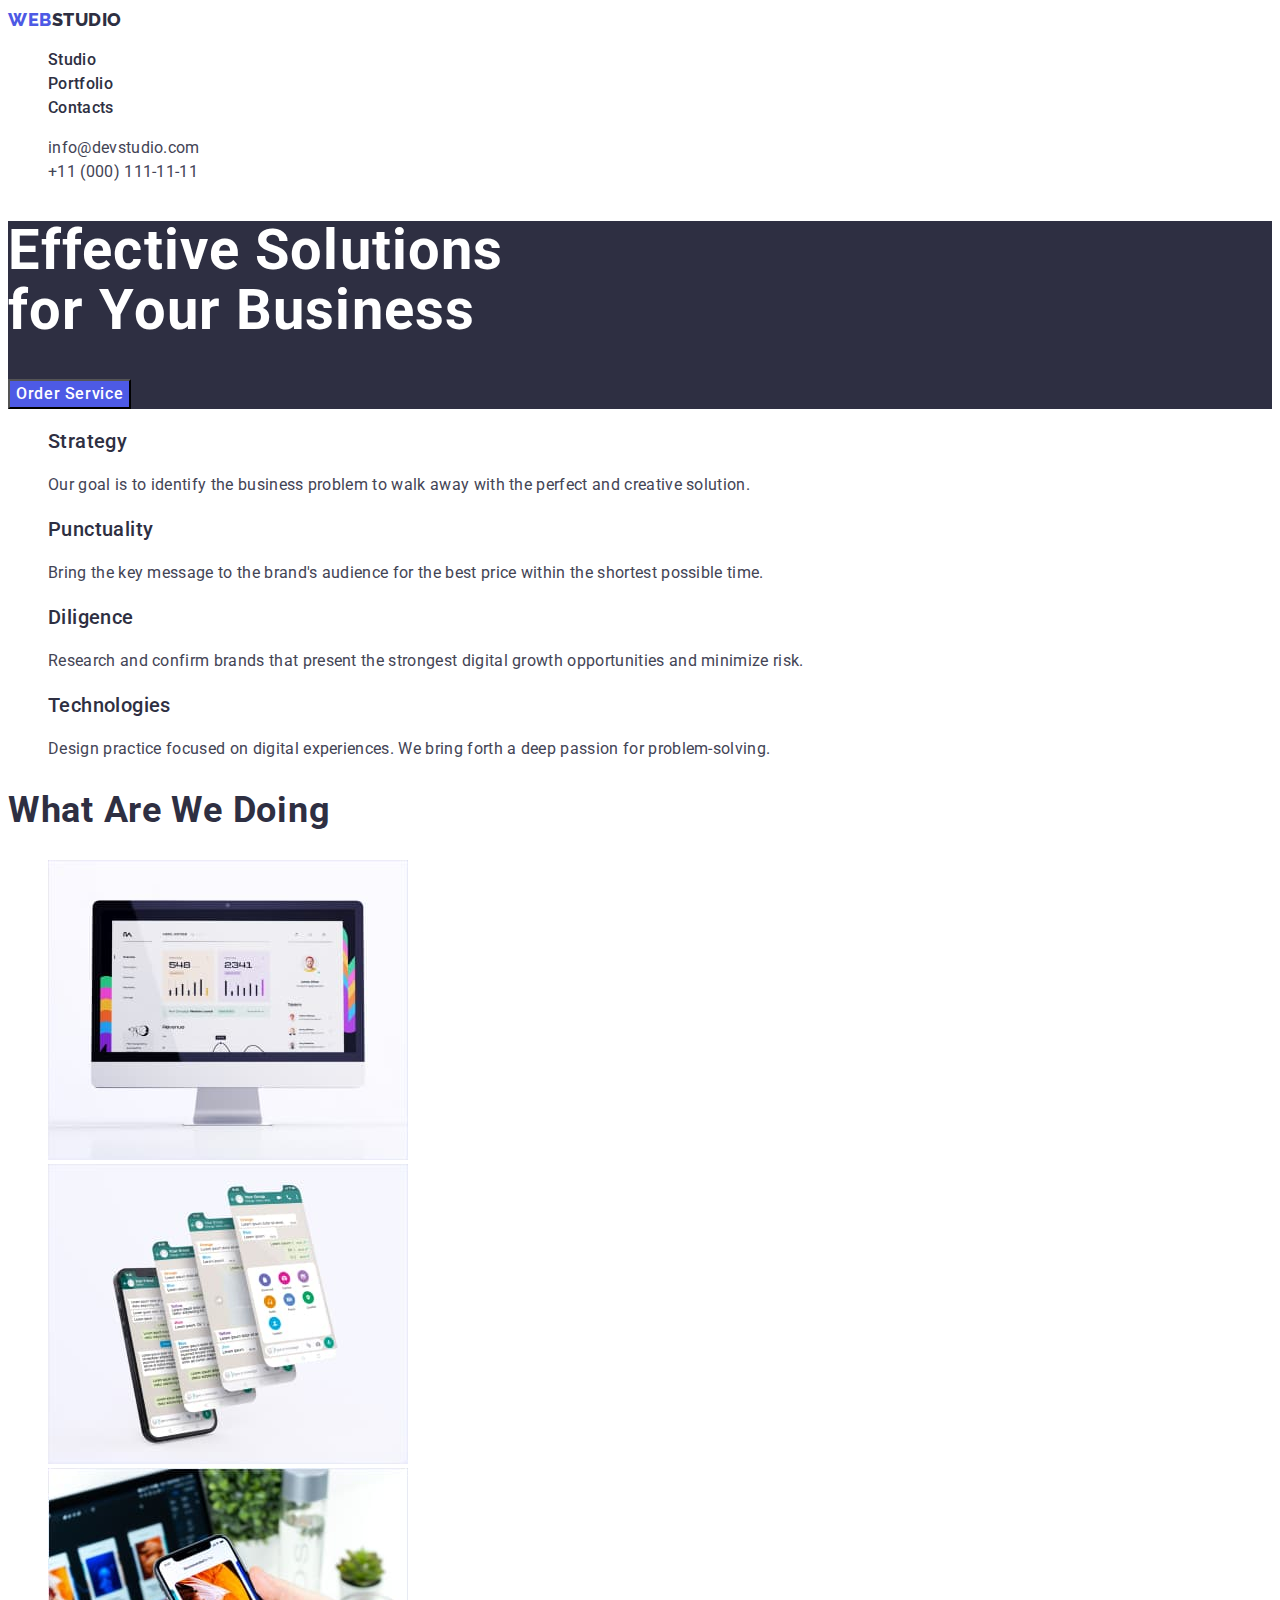
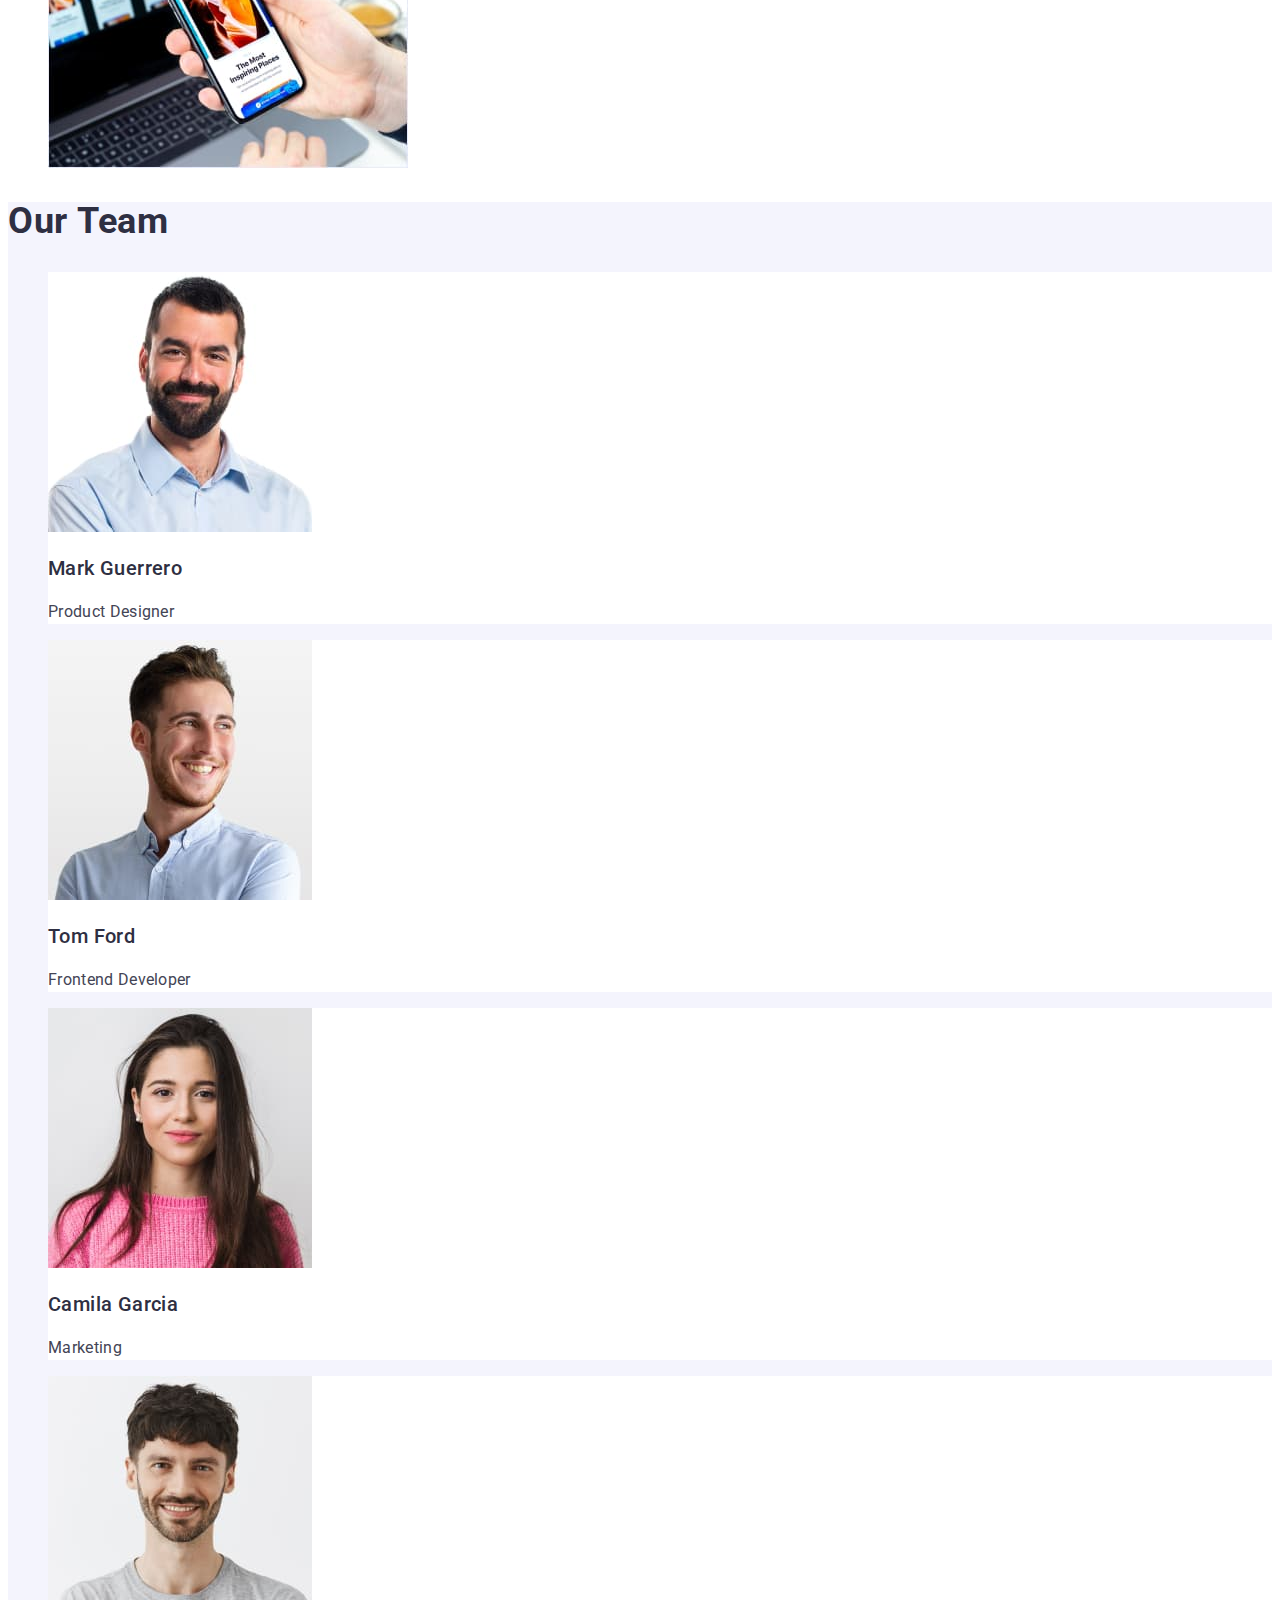
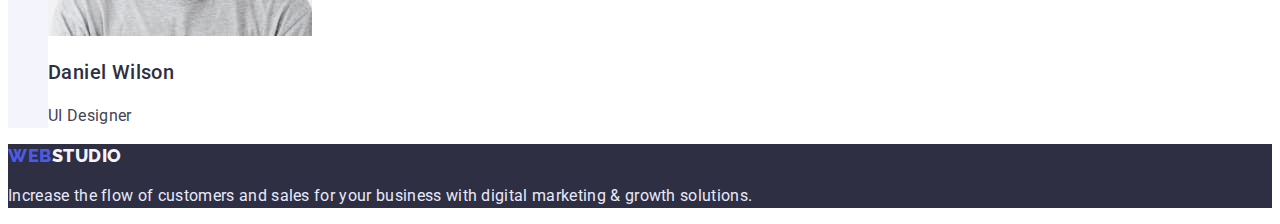
<file: index.html>
<!DOCTYPE html>
<html lang="en">
  <head>
    <meta charset="UTF-8" />
    <meta http-equiv="X-UA-Compatible" content="IE=edge" />
    <meta name="viewport" content="width=device-width, initial-scale=1.0" />
    <title>Document</title>
    <link rel="preconnect" href="https://fonts.googleapis.com" />
    <link rel="preconnect" href="https://fonts.gstatic.com" crossorigin />
    <link
      href="https://fonts.googleapis.com/css2?family=Raleway:wght@800&family=Roboto:wght@400;500;700;900&display=swap"
      rel="stylesheet"
    />
    <link rel="stylesheet" href="./css/styles.css" />
  </head>
  <body>
    <header class="header">
      <nav class="header-navigation">
        <a class="logo link" href="./index.html"
          >Web<span class="header-logo">Studio</span></a
        >
        <ul class="header-list list">
          <li class="header-item">
            <a href="./index.html" class="header-link link">Studio</a>
          </li>
          <li class="header-item">
            <a href="./portfolio.html" class="header-link link">Portfolio</a>
          </li>
          <li class="header-item">
            <a href="#" class="header-link link">Contacts</a>
          </li>
        </ul>
      </nav>

      <address class="header-adress">
        <ul class="header-adress-list list">
          <li class="header-adress-item">
            <a href="mailto:info@devstudio.com" class="header-contacts link"
              >info@devstudio.com</a
            >
          </li>
          <li class="header-adress-item">
            <a href="tel:+110001111111" class="header-contacts link"
              >+11 (000) 111-11-11</a
            >
          </li>
        </ul>
      </address>
    </header>
    <main>
      <section class="hero">
        <h1 class="hero-title">
          Effective Solutions <br />
          for Your Business
        </h1>
        <button type="button" class="hero-btn btn">Order Service</button>
      </section>

      <section class="feauters">
        <h2 class="visually-hidden">Our Feauters</h2>
        <ul class="feauters-list list">
          <li class="feauters-item">
            <h3 class="feauters-subtitle subtitle">Strategy</h3>
            <p class="feauters-desc desc">
              Our goal is to identify the business problem to walk away with the
              perfect and creative solution.
            </p>
          </li>
          <li>
            <h3 class="feauters-subtitle subtitle">Punctuality</h3>
            <p class="feauters-desc desc">
              Bring the key message to the brand's audience for the best price
              within the shortest possible time.
            </p>
          </li>
          <li>
            <h3 class="feauters-subtitle subtitle">Diligence</h3>
            <p class="feauters-desc desc">
              Research and confirm brands that present the strongest digital
              growth opportunities and minimize risk.
            </p>
          </li>
          <li>
            <h3 class="feauters-subtitle subtitle">Technologies</h3>
            <p class="feauters-desc desc">
              Design practice focused on digital experiences. We bring forth a
              deep passion for problem-solving.
            </p>
          </li>
        </ul>
      </section>

      <section class="benefits">
        <h2 class="benefits-title title">What are we doing</h2>
        <ul class="benefits-list list">
          <li class="benefits-item">
            <img src="./images/monitor.jpg" alt=" Monitor image" width="360" />
          </li>
          <li class="benefits-item">
            <img
              src="./images/smartphone.jpg"
              alt=" Smartphone image"
              width="360"
            />
          </li>
          <li class="benefits-item">
            <img
              src="./images/laptop-and-telephone.jpg"
              alt="Laptop and smartphone"
              width="360"
            />
          </li>
        </ul>
      </section>

      <section class="team">
        <h2 class="team-title title">Our Team</h2>
        <ul class="team-list list">
          <li class="team-item">
            <img src="./images/photo1.jpg" alt="Photo" width="264" />
            <h3 class="team-subtitle subtitle">Mark Guerrero</h3>
            <p class="team-desc desc">Product Designer</p>
          </li>
          <li class="team-item">
            <img src="./images/photo2.jpg" alt="Photo" width="264" />
            <h3 class="team-subtitle subtitle">Tom Ford</h3>
            <p class="team-desc desc">Frontend Developer</p>
          </li>
          <li class="team-item">
            <img src="./images/photo3.jpg" alt="Photo" width="264" />
            <h3 class="team-subtitle subtitle">Camila Garcia</h3>
            <p class="team-desc desc">Marketing</p>
          </li>
          <li class="team-item">
            <img src="./images/photo4.jpg" alt="Photo" width="264" />
            <h3 class="team-subtitle subtitle">Daniel Wilson</h3>
            <p class="team-desc desc">UI Designer</p>
          </li>
        </ul>
      </section>
    </main>

    <footer class="footer">
      <a href="./index.html" class="logo link"
        >Web<span class="footer-logo">Studio</span></a
      >
      <p class="footer-desc desc">
        Increase the flow of customers and sales for your business with digital
        marketing & growth solutions.
      </p>
    </footer>
  </body>
</html>
</file>
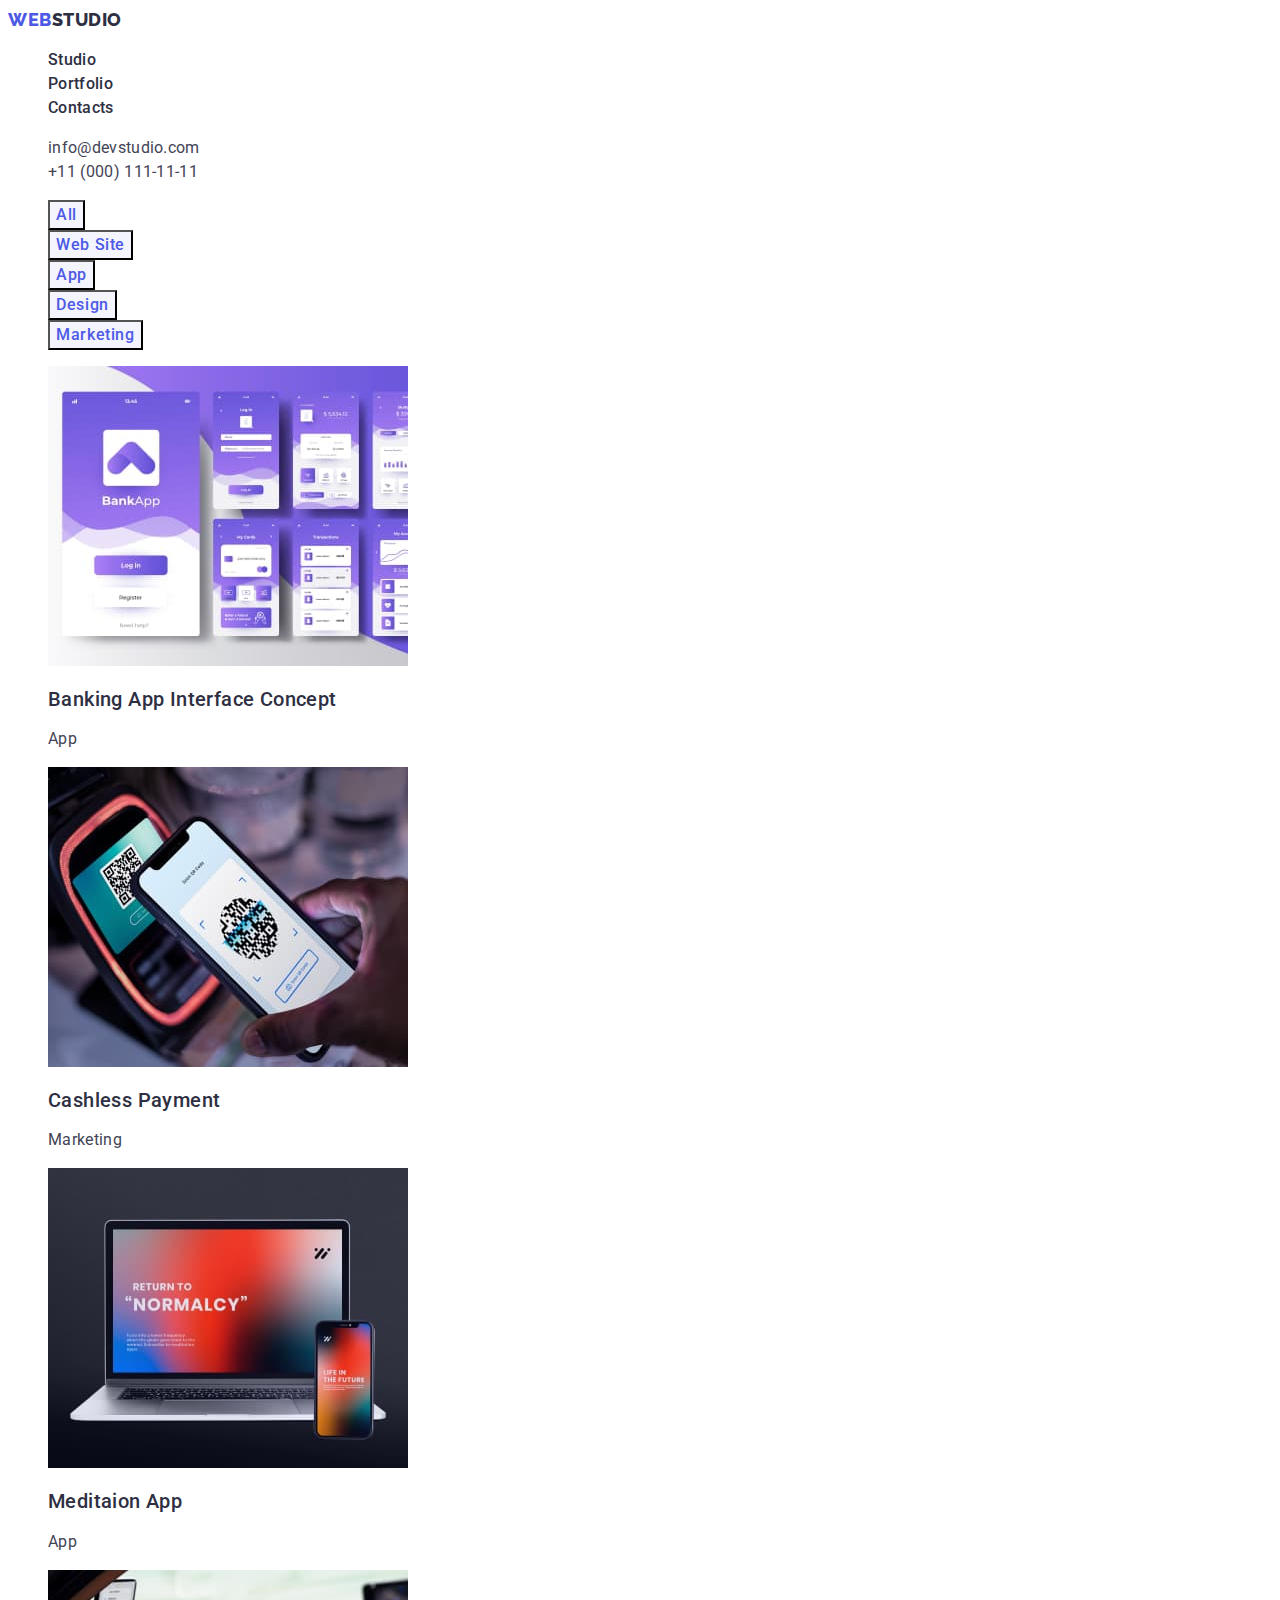
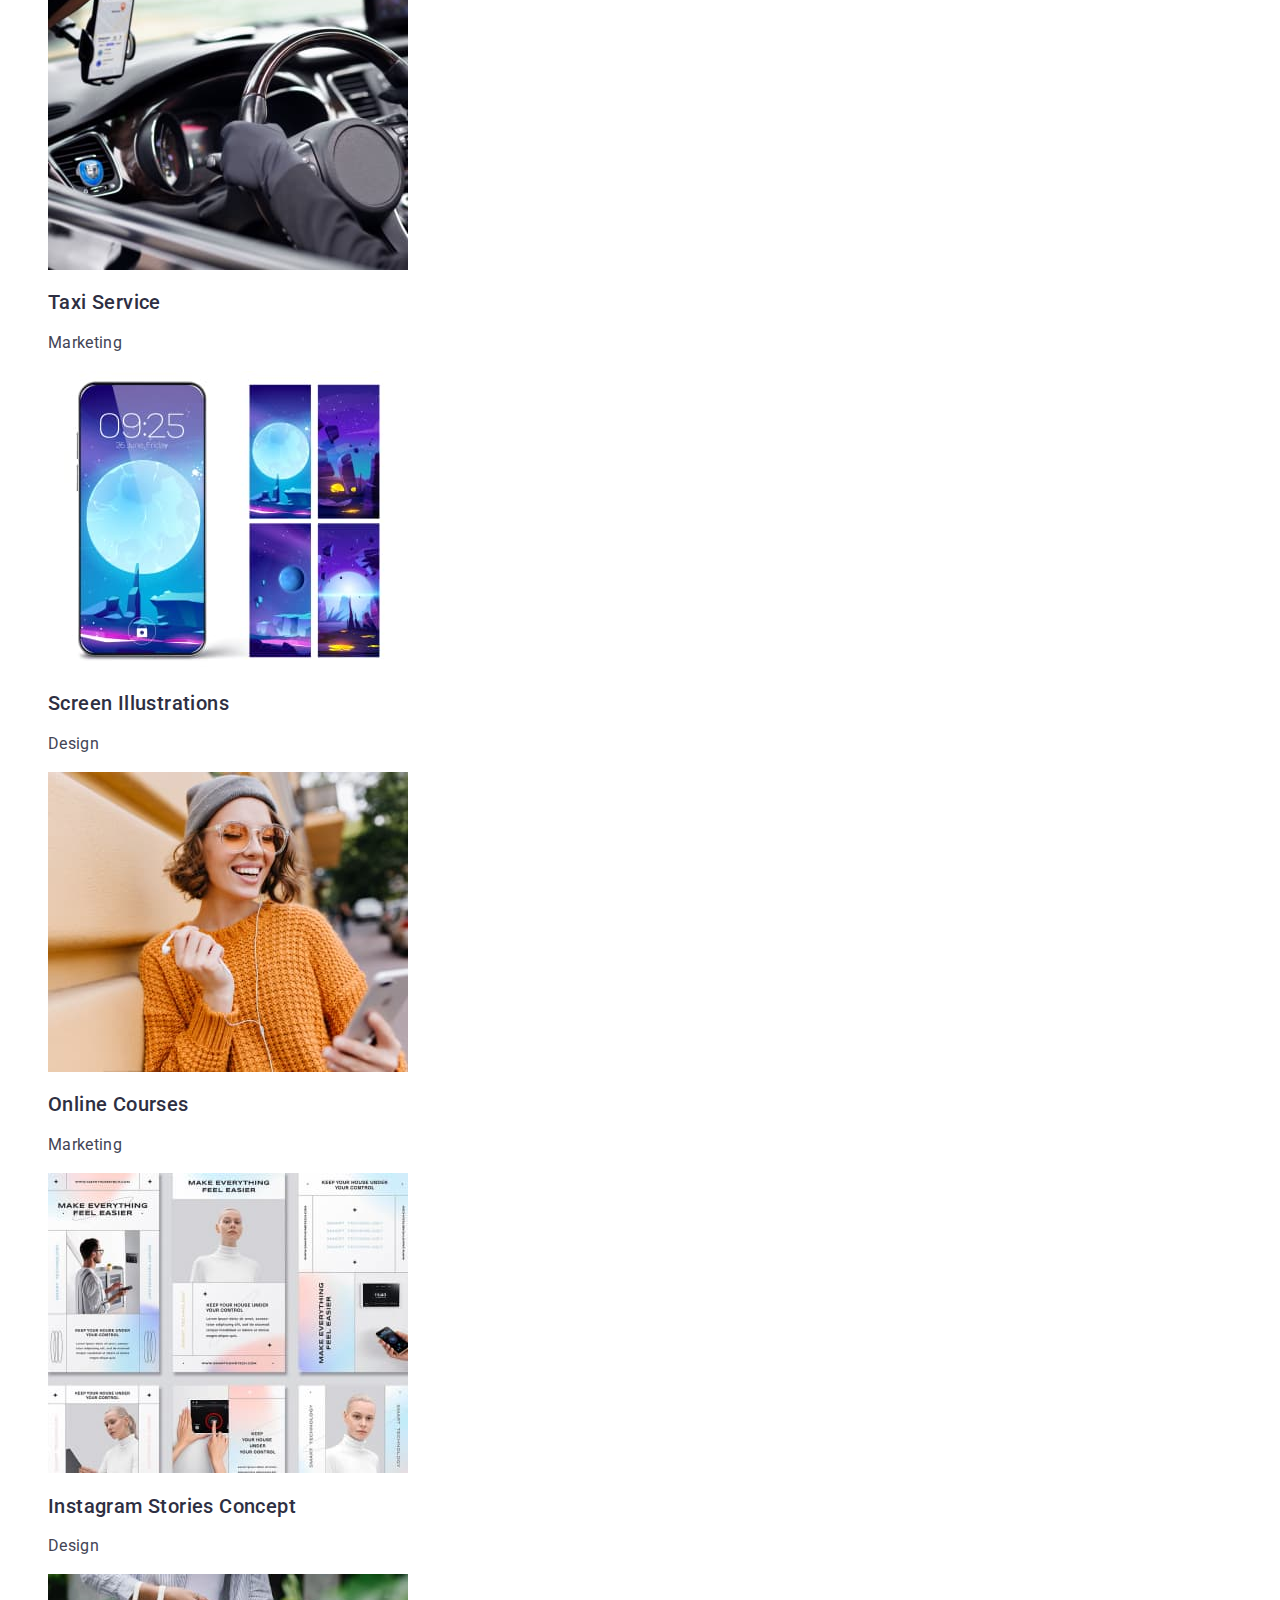
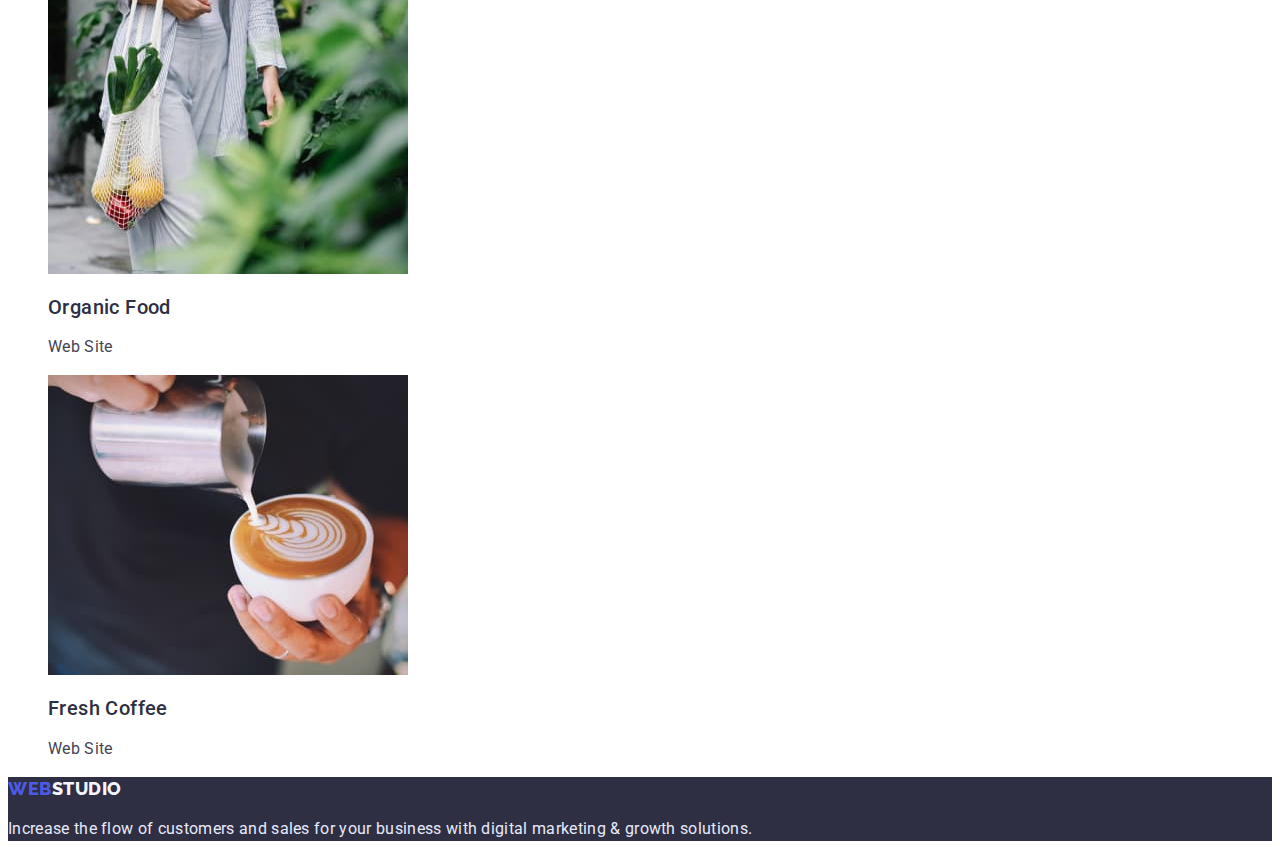
<file: portfolio.html>
<!DOCTYPE html>
<html lang="en">
  <head>
    <meta charset="UTF-8" />
    <meta http-equiv="X-UA-Compatible" content="IE=edge" />
    <meta name="viewport" content="width=device-width, initial-scale=1.0" />
    <title>Document</title>
    <link rel="preconnect" href="https://fonts.googleapis.com" />
    <link rel="preconnect" href="https://fonts.gstatic.com" crossorigin />
    <link
      href="https://fonts.googleapis.com/css2?family=Raleway:wght@800&family=Roboto:wght@400;500;700;900&display=swap"
      rel="stylesheet"
    />
    <link rel="stylesheet" href="./css/styles.css" />
  </head>
  <body>
    <header class="header">
      <nav class="header-navigation">
        <a class="logo link" href="./index.html"
          >Web<span class="header-logo">Studio</span></a
        >

        <ul class="header-list list">
          <li class="header-item">
            <a href="./index.html" class="header-link link">Studio</a>
          </li>
          <li class="header-item">
            <a href="./portfolio.html" class="header-link link">Portfolio</a>
          </li>
          <li class="header-item">
            <a href="#" class="header-link link">Contacts</a>
          </li>
        </ul>
      </nav>

      <address class="header-adress">
        <ul class="header-adress-list list">
          <li class="header-adress-item">
            <a href="mailto:info@devstudio.com" class="header-contacts link"
              >info@devstudio.com</a
            >
          </li>
          <li class="header-adress-item">
            <a href="tel:+110001111111" class="header-contacts link"
              >+11 (000) 111-11-11</a
            >
          </li>
        </ul>
      </address>
    </header>
    <main>
      <section class="portfolio">
        <h1 class="visually-hidden">Portfolio</h1>
        <ul class="portfolio-list-btn list">
          <li class="portfolio-item-btn">
            <button type="button" class="portfolio-btn btn">All</button>
          </li>
          <li class="portfolio-item-btn">
            <button type="button" class="portfolio-btn btn">Web Site</button>
          </li>
          <li class="portfolio-item-btn">
            <button type="button" class="portfolio-btn btn">App</button>
          </li>
          <li class="portfolio-item-btn">
            <button type="button" class="portfolio-btn btn">Design</button>
          </li>
          <li class="portfolio-item-btn">
            <button type="button" class="portfolio-btn btn">Marketing</button>
          </li>
        </ul>
        <ul class="portfolio-list list">
          <li class="portfolio-item">
            <img src="./images/banking-app.jpg" alt="Banking app" width="360" />
            <h2 class="portfolio-subtitle subtitle">
              Banking App Interface Concept
            </h2>
            <p class="portfolio-desc desc">App</p>
          </li>
          <li class="portfolio-item">
            <img
              src="./images/cashless-payment.jpg"
              alt="Payment process"
              width="360"
            />
            <h2 class="portfolio-subtitle subtitle">Cashless Payment</h2>
            <p class="portfolio-desc desc">Marketing</p>
          </li>
          <li class="portfolio-item">
            <img
              src="./images/meditaion-app.jpg"
              alt="Laptop app"
              width="360"
            />
            <h2 class="portfolio-subtitle subtitle">Meditaion App</h2>
            <p class="portfolio-desc desc">App</p>
          </li>
          <li class="portfolio-item">
            <img src="./images/taxi-service.jpg" alt="Taxi car" width="360" />
            <h2 class="portfolio-subtitle subtitle">Taxi Service</h2>
            <p class="portfolio-desc desc">Marketing</p>
          </li>
          <li class="portfolio-item">
            <img
              src="./images/screen-illustrations.jpg"
              alt="Screenshots"
              width="360"
            />
            <h2 class="portfolio-subtitle subtitle">Screen Illustrations</h2>
            <p class="portfolio-desc desc">Design</p>
          </li>
          <li class="portfolio-item">
            <img
              src="./images/online-courses.jpg"
              alt="Smiling girl"
              width="360"
            />
            <h2 class="portfolio-subtitle subtitle">Online Courses</h2>
            <p class="portfolio-desc desc">Marketing</p>
          </li>
          <li class="portfolio-item">
            <img
              src="./images/instagram-stories.jpg"
              alt="Screenshots of stories"
              width="360"
            />
            <h2 class="portfolio-subtitle subtitle">
              Instagram Stories Concept
            </h2>
            <p class="portfolio-desc desc">Design</p>
          </li>
          <li class="portfolio-item">
            <img
              src="./images/organic-food.jpg"
              alt="Fruits and vegetables"
              width="360"
            />
            <h2 class="portfolio-subtitle subtitle">Organic Food</h2>
            <p class="portfolio-desc desc">Web Site</p>
          </li>
          <li class="portfolio-item">
            <img
              src="./images/fresh-coffee.jpg"
              alt="A cap of coffee"
              width="360"
            />
            <h2 class="portfolio-subtitle subtitle">Fresh Coffee</h2>
            <p class="portfolio-desc desc">Web Site</p>
          </li>
        </ul>
      </section>
    </main>
    <footer class="footer">
      <a href="./index.html" class="logo link"
        >Web<span class="footer-logo">Studio</span></a
      >
      <p class="footer-desc desc">
        Increase the flow of customers and sales for your business with digital
        marketing & growth solutions.
      </p>
    </footer>
  </body>
</html>
</file>
<file: css/styles.css>
:root {
    --main-color: #2e2f42;
    --desc-color: #434455;
    --main-violet-color: #4d5ae5;
    --white-color: #ffffff;
    --hover-focus-color: #404bbf;
    --footer-desc-color: #e7e9fc;
    --background-color: #f4f4fd;
}
body {
    font-family: "roboto", sans-serif;
    color: var(--main-color);
}
.list {
    list-style: none;
}
.link {
    text-decoration: none;
}
.title {
    font-weight: 700;
    font-size: 36px;
    line-height: 1.11;
    letter-spacing: 0.02em;
    text-transform: capitalize;
}
.subtitle {
    font-weight: 500;
    font-size: 20px;
    line-height: 1.2;
    letter-spacing: 0.02em;
}
.desc {
    font-size: 16px;
    line-height: 1.5;
    letter-spacing: 0.02em;
    color: var(--desc-color);
}
.btn {
    font-family: inherit;
    font-weight: 500;
    font-size: 16px;
    line-height: 1.5;
    letter-spacing: 0.04em;
    cursor: pointer;
}
/* -------------HEADER--------------- */
.header {
}
.header-navigation {
}

.visually-hidden {
    white-space: nowrap;
    position: absolute;
    height: 1px;
    overflow: hidden;
    border: 0;
    padding: 0;
    clip: rect(0 0 0 0);
    clip-path: inset(50%);
    margin: -1px;
    width: 1px;
}

.logo {
    font-weight: 800;
    font-size: 18px;
    line-height: 1.33;
    letter-spacing: 0.03em;
    text-transform: uppercase;
    color: var(--main-violet-color);
    font-family: "Raleway", sans-serif;
}
.header-logo {
    color: var(--main-color);
}
.header-list {
}
.header-item {
}
.header-link {
    font-size: 16px;
    line-height: 1.5;
    letter-spacing: 0.02em;
    color: var(--main-color);
    font-weight: 500;
}
.header-link:hover,
.header-link:focus {
    color: var(--hover-focus-color);
}
.header-adress {
}
.header-adress-list {
}
.header-adress-item {
}
.header-contacts {
    font-size: 16px;
    line-height: 1.5;
    letter-spacing: 0.02em;
    color: var(--desc-color);
    font-style: normal;
}
.header-contacts:hover,
.header-contacts:focus {
    color: var(--hover-focus-color);
}
/* -------------HERO--------------- */
.hero {
    background-color: var(--main-color);
}
.hero-title {
    font-size: 56px;
    line-height: 1.07;
    letter-spacing: 0.02em;
    color: var(--white-color);
    font-weight: 700;
}
.hero-btn {
    background-color: var(--main-violet-color);
    color: var(--white-color);
}

.hero-btn:hover,
.hero-btn:focus {
    background-color: var(--hover-focus-color);
}
/* -------------FEAUTERS--------------- */
.feauters {
}
.feauters-list {
}
.feauters-item {
}
.feauters-subtitle {
}
.feauters-desc {
}
/* -------------BENEFITS--------------- */
.benefits {
}
.benefits-title {
}
.benefits-list {
}
.benefits-item {
}
/* -------------TEAM--------------- */
.team {
    background-color: var(--background-color);
}
.team-list {
}
.team-item {
    background-color: var(--white-color);
}
.team-subtitle {
}
.team-desc {
}
/* -------------FOOTER--------------- */
.footer {
    background-color: var(--main-color);
}
.footer-logo {
    color: var(--background-color);
}
.footer-desc {
    color: var(--footer-desc-color);
}
/* -------------PORTFOLIO--------------- */
.portfolio {
}
.portfolio-list-btn {
}
.portfolio-item-btn {
}
.portfolio-btn {
    background: var(--background-color);
    color: var(--main-violet-color);
}
.portfolio-btn:focus,
.portfolio-btn:hover {
    background: var(--hover-focus-color);
    color: var(--white-color);
}
.portfolio-list {
}
.portfolio-item {
}
.portfolio-subtitle {
}
.portfolio-desc {
}
</file>
